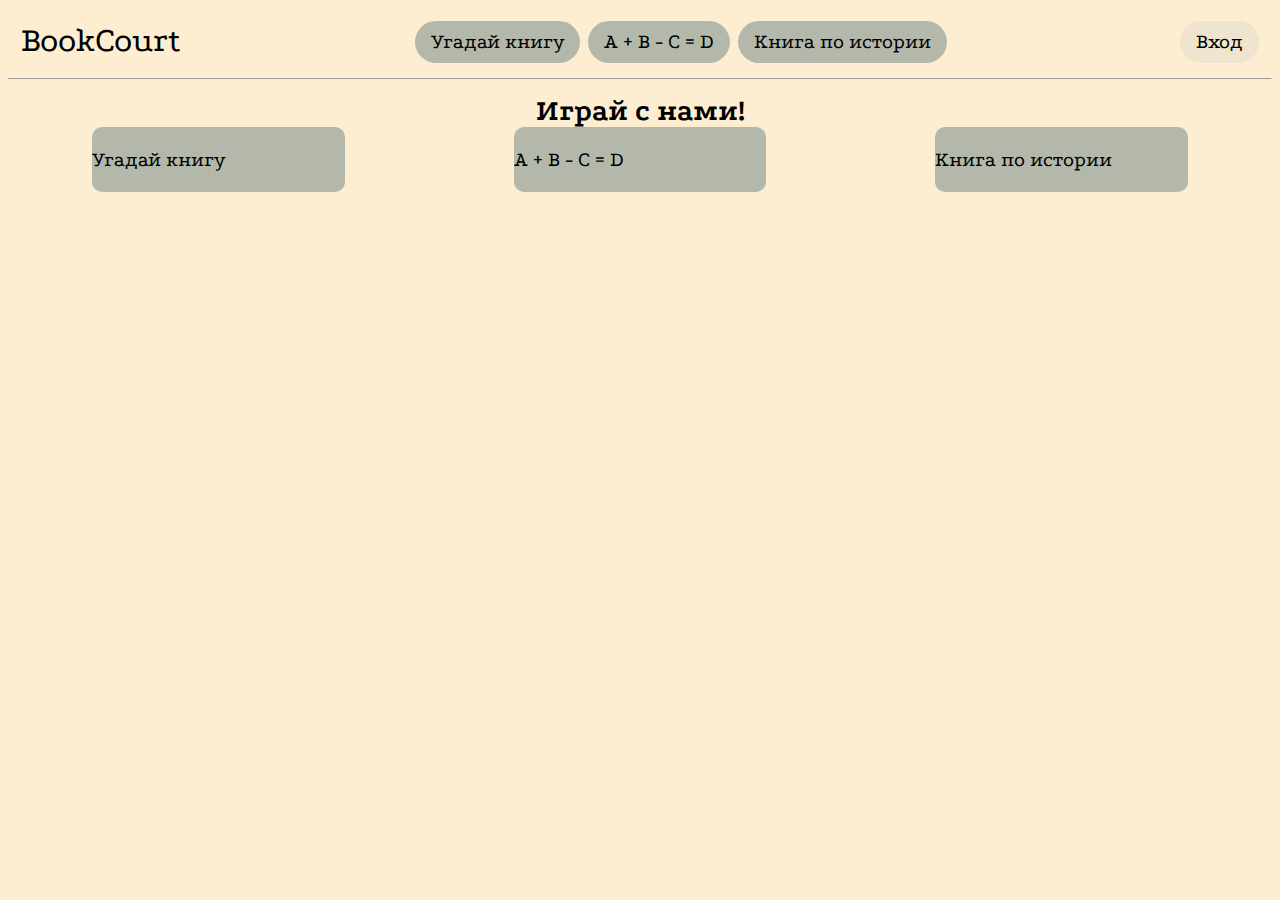
<file: index.html>
<!DOCTYPE html>
<html>
    <head>
        <meta charset="UTF-8">
        <title>BookCourt</title>
        <link href="styles.css" rel="stylesheet"/>
    </head>
    <body>
        <form class="head_str"> 
            <a id="bookcourt">BookCourt</a>
            <div>
                <a href="hotcold.html" class="games">Угадай книгу</a>
                <a href="mathematics.html" class="games">A + B - C = D</a>
                <a href="history.html" class="games">Книга по истории</a>
            </div>
            <div>
                <a href="identification.html" class="identification">Вход</a>
            </div>
        </form>
        <hr size="1" style="background-color: black;">
        <form class="GameForMe">
            <a id="game_for_me">Играй с нами!</a>
        </form>
        <form class="gameWord">
            <div class="gameCanvas">
                <p>Угадай книгу</p>
            </div>
            <div class="gameCanvas">
                <p>A + B - C = D</p>
            </div>
            <div class="gameCanvas">
                <p>Книга по истории</p>
            </div>
        </form>
    </body>
</html>
</file>
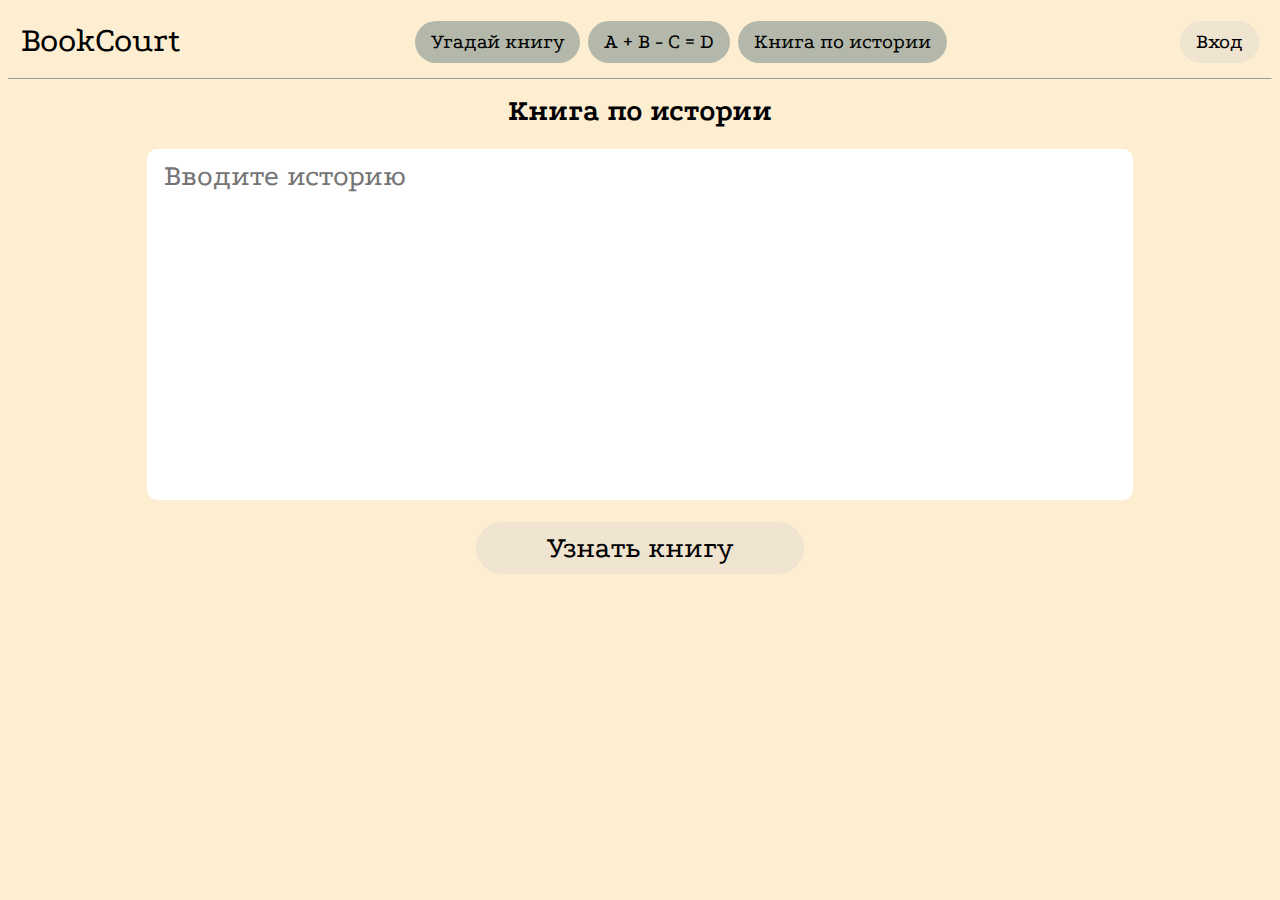
<file: history.html>
<!DOCTYPE html>
<html>
    <head>
        <meta charset="UTF-8">
        <title>BookCourt</title>
        <link href="styles.css" rel="stylesheet"/>
    </head>
    <body>
        <form class="head_str"> 
            <a id="bookcourt">BookCourt</a>
            <div>
                <a href="hotcold.html" class="games">Угадай книгу</a>
                <a href="mathematics.html" class="games">A + B - C = D</a>
                <a href="history.html" class="games">Книга по истории</a>
            </div>
            <div>
                <a href="identification.html" class="identification">Вход</a>
            </div>
        </form>
        <hr size="1" style="background-color: black;">
        <div class="HistoriesDiv">
            <form class="Stabilizator">
                <a id="game_for_me">Книга по истории</a>
            </form>
            <form class="Stabilizator">
                <textarea placeholder="Вводите историю" class="InputHistories" cols="80" rows="10" resize:none></textarea>
            </form>
            <form class="Stabilizator">
                <a href="history.html" class="HistoryButton">Узнать книгу</a>
            </form>
        </div>

    </body>
</html>
</file>
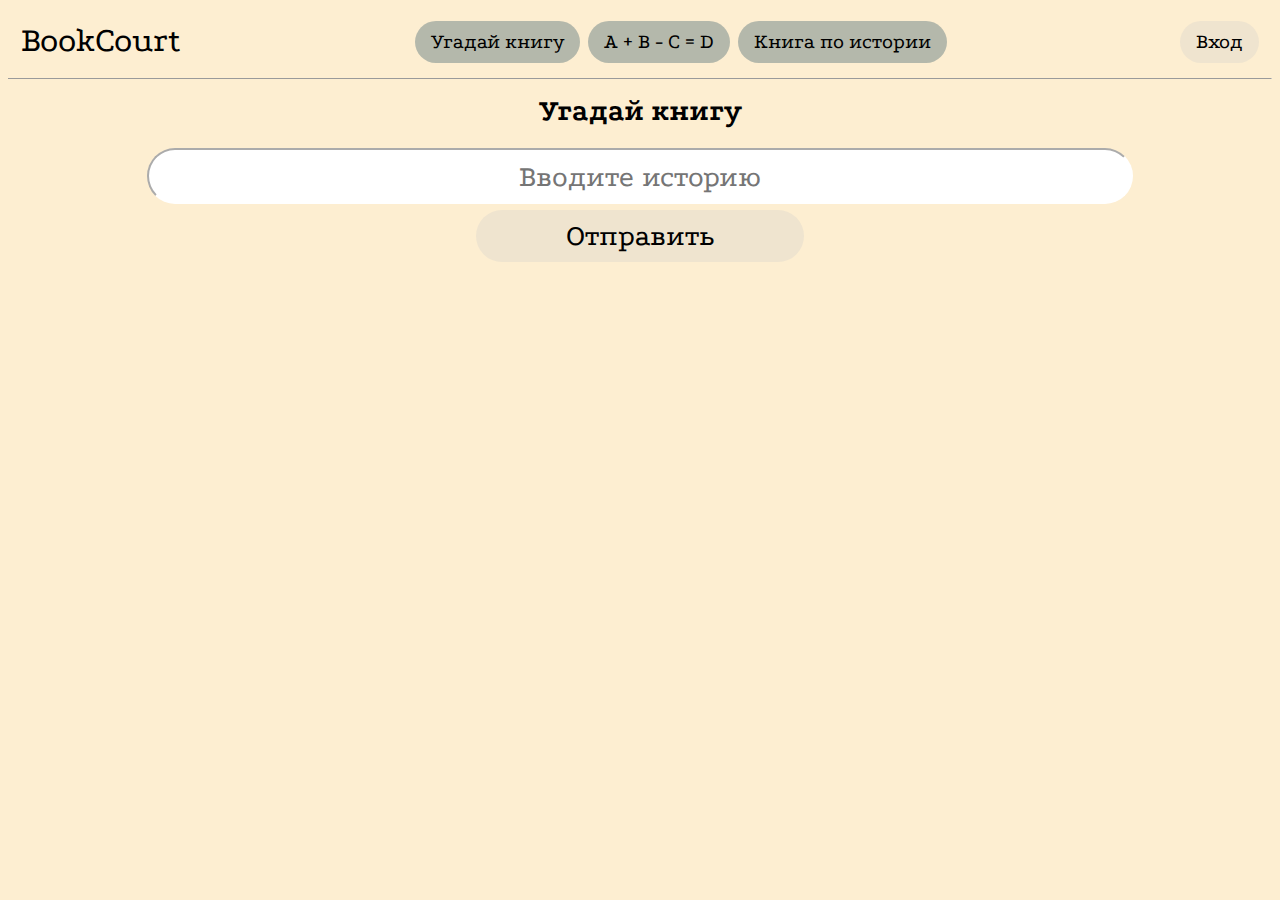
<file: hotcold.html>
<!DOCTYPE html>
<html>
    <head>
        <meta charset="UTF-8">
        <title>BookCourt</title>
        <link href="styles.css" rel="stylesheet"/>
    </head>
    <body>
        <form class="head_str"> 
            <a id="bookcourt">BookCourt</a>
            <div>
                <a href="hotcold.html" class="games">Угадай книгу</a>
                <a href="mathematics.html" class="games">A + B - C = D</a>
                <a href="history.html" class="games">Книга по истории</a>
            </div>
            <div>
                <a href="identification.html" class="identification">Вход</a>
            </div>
        </form>
        <hr size="1" style="background-color: black;">
        <div class="HotColdDiv">
            <form class="Stabilizator">
                <a id="game_for_me">Угадай книгу</a>
            </form>
            <div class="HoldColdsDiv">
                <form class="Stabilizator">
                    <input type="text" placeholder="Вводите историю" class="InputBooks"></input>
                </form>
                <form class="Stabilizator">
                    <a href="hotcold.html" class="HistoryButton">Отправить</a>
                </form>
            </div>
        </div>

    </body>
</html>
</file>
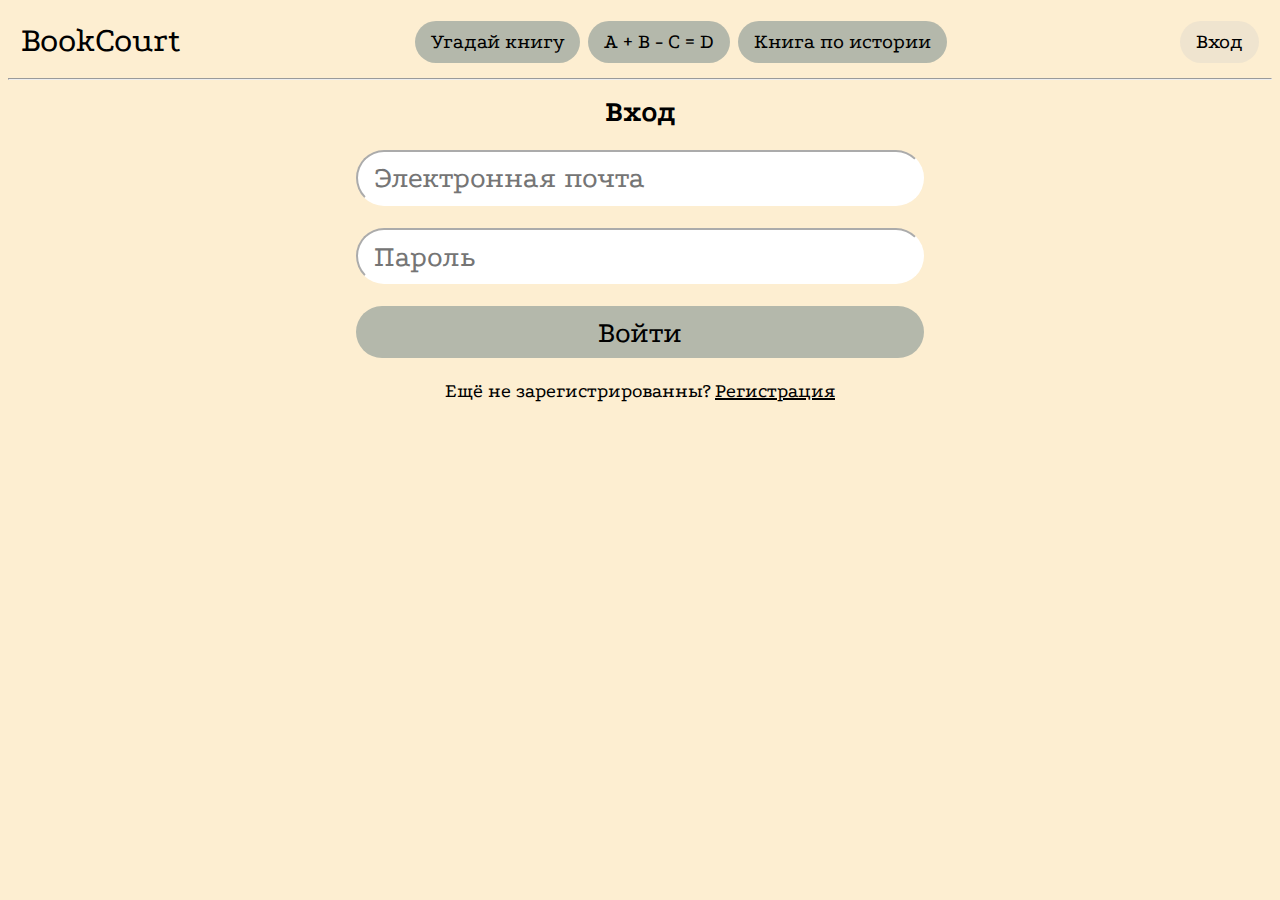
<file: identification.html>
<!DOCTYPE html>
<html>
    <head>
        <meta charset="UTF-8">
        <title>BookCourt</title>
        <link href="styles.css" rel="stylesheet"/>
    </head>
    <body>
        <form class="head_str"> 
            <a id="bookcourt">BookCourt</a>
            <div>
                <a href="hotcold.html" class="games">Угадай книгу</a>
                <a href="mathematics.html" class="games">A + B - C = D</a>
                <a href="history.html" class="games">Книга по истории</a>
            </div>
            <div>
                <a href="identification.html" class="identification">Вход</a>
            </div>
        </form>
        <hr size="2" style="background-color: black;">
        <div class="InputsDiv">
            <form class="GameForMe">
                <a id="game_for_me">Вход</a>
            </form>
            <form class="Inputs">
                <input type="text" class="InputWords" placeholder="Электронная почта">
            </form>
            <form class="Inputs">
                <input type="password" class="InputWords" placeholder="Пароль">
            </form>
            <form class="Inputs">
                <a href="index.html" id="TrueReg">Войти</a>
            </form>
            <form class="Stabilizator">
                <a id="WhileNotReg">Ещё не зарегистрированны?&#160;</a><a href="registration.html" id="registration">Регистрация</a>
            </form>
        </div>
    </body>
</html>
</file>
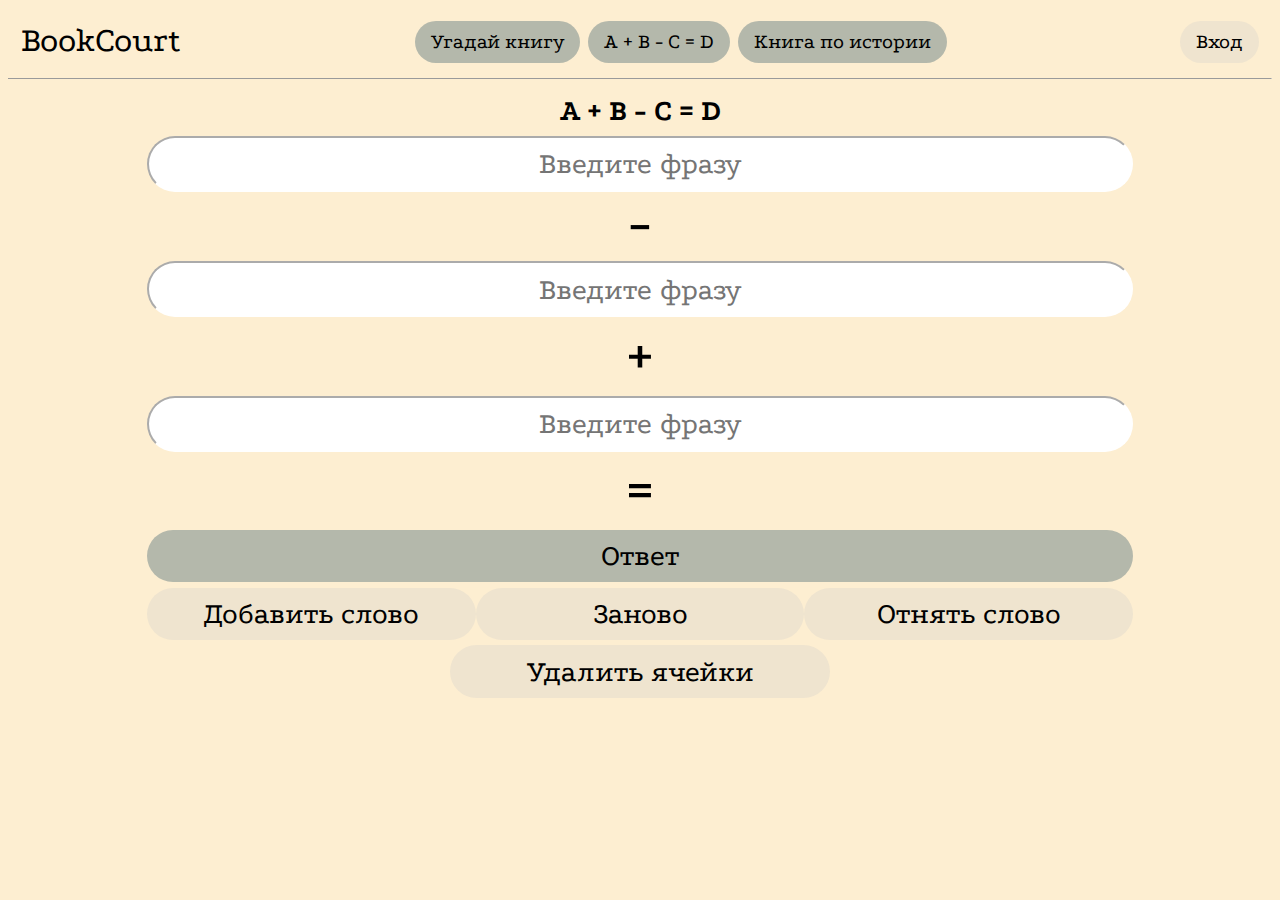
<file: mathematics.html>
<!DOCTYPE html>
<html>
    <head>
        <meta charset="UTF-8">
        <title>BookCourt</title>
        <link href="styles.css" rel="stylesheet"/>
    </head>
    <body>
        <form class="head_str"> 
            <a id="bookcourt">BookCourt</a>
            <div>
                <a href="hotcold.html" class="games">Угадай книгу</a>
                <a href="mathematics.html" class="games">A + B - C = D</a>
                <a href="history.html" class="games">Книга по истории</a>
            </div>
            <div>
                <a href="identification.html" class="identification">Вход</a>
            </div>
        </form>
        <hr size="1" style="background-color: black;">
        <div class="MathematicsDiv">
            <div class="MathematicsDivDop">
                <form class="GameForMe">
                    <a id="game_for_me">A + B - C = D</a>
                </form>
                <form class="InputsMathematics">
                    <input text-align:center type="text" class="InputMathematics" placeholder="Введите фразу">
                </form>
            </div>
            <form class="Stabilizator">
                <a class="signs">-</a>
            </form>
            <form class="InputsMathematics">
                <input text-align:center type="text" class="InputMathematics" placeholder="Введите фразу">
            </form>
            <form class="Stabilizator">
                <a class="signs">+</a>
            </form>
            <form class="InputsMathematics">
                <input text-align:center type="text" class="InputMathematics" placeholder="Введите фразу">
            </form>
            <form class="Stabilizator">
                <a class="signs">=</a>
            </form>
            <form class="Inputs">
                <a id="MathematicsAnswer">Ответ</a>
            </form>
            <form class="Stabilizator"> 
                <a class="AddAndPopWord" href="">Добавить слово</a>
                <a class="AddAndPopWord" href="mathematics.html">Заново</a>
                <a class="AddAndPopWord" href="">Отнять слово</a>
            </form>
            <form class="Stabilizator">
                <a class="DeleteWord">Удалить ячейки</a>
            </form>
        </div>
    </body>
</html>
</file>
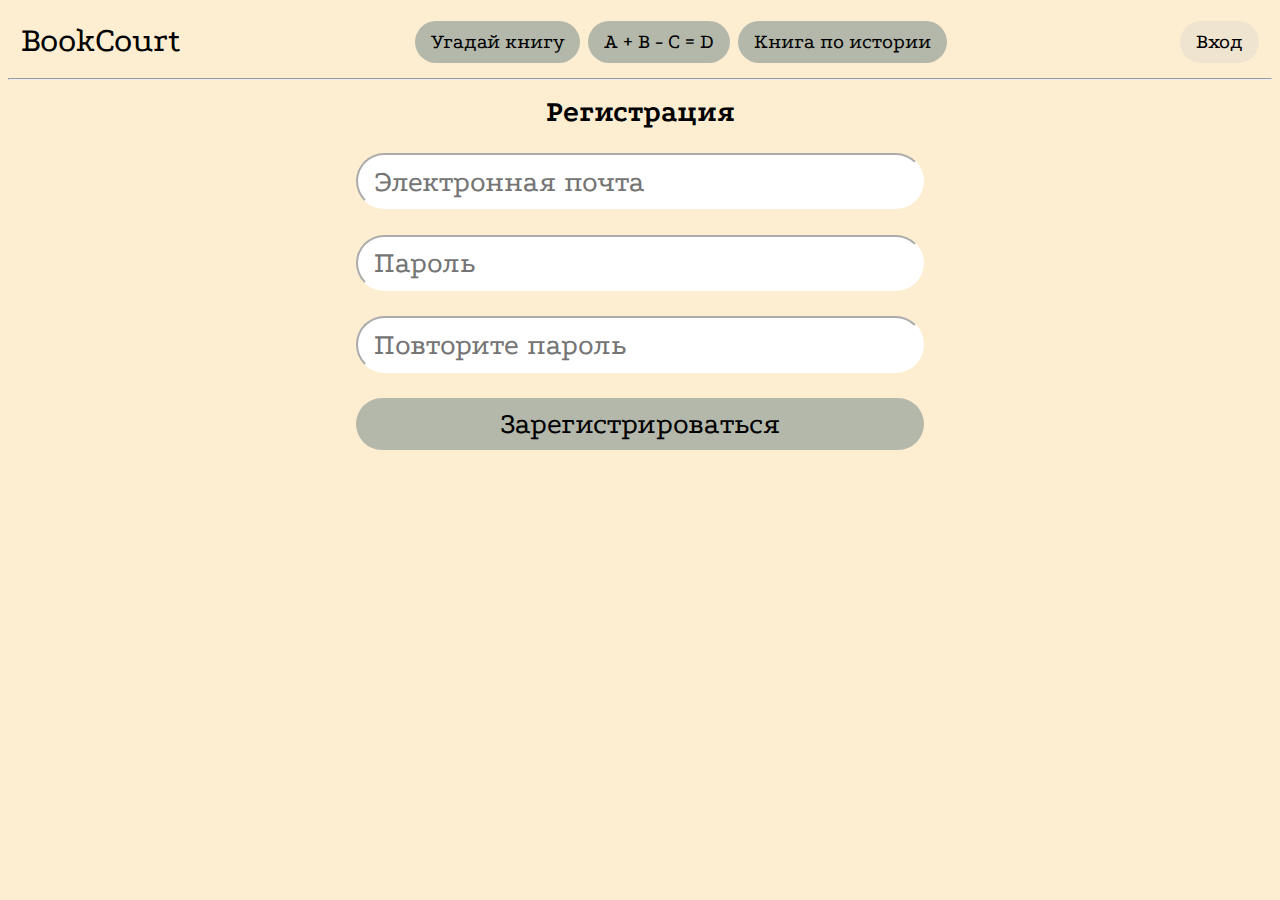
<file: registration.html>
<!DOCTYPE html>
<html>
    <head>
        <meta charset="UTF-8">
        <title>BookCourt</title>
        <link href="styles.css" rel="stylesheet"/>
    </head>
    <body>
        <form class="head_str"> 
            <a id="bookcourt">BookCourt</a>
            <div>
                <a href="hotcold.html" class="games">Угадай книгу</a>
                <a href="mathematics.html" class="games">A + B - C = D</a>
                <a href="history.html" class="games">Книга по истории</a>
            </div>
            <div>
                <a href="identification.html" class="identification">Вход</a>
            </div>
        </form>
        <hr size="2" style="background-color: black;">
        <div class="InputsDiv">
            <form class="GameForMe">
                <a id="game_for_me">Регистрация</a>
            </form>
            <form class="Inputs">
                <input type="text" class="InputWords" placeholder="Электронная почта">
            </form>
            <form class="Inputs">
                <input type="password" class="InputWords" placeholder="Пароль">
            </form>
            <form class="Inputs">
                <input type="password" class="InputWords" placeholder="Повторите пароль">
            </form>
            <form class="Inputs">
                <a href="index.html" id="TrueReg">Зарегистрироваться</a>
            </form>
        </div>
    </body>
</html>
</file>
<file: styles.css>
@import url('https://fonts.googleapis.com/css2?family=Podkova:wght@400;500&display=swap');

body {
    background-color: #FDEED1;
    font-size: 30px;
    font-family: 'Podkova', serif;
}

.identification {   
    justify-content: right; /* Выравнивание элементов по правому краю */
    font-size: 21px;
    display: inline-block; /* Строчно-блочный элемент */
    background: #EFE4CF; /* цвет фона */
    color: #000000; /* черный цвет текста */
    padding: 0.6rem 1rem; /* Поля вокруг текста */
    text-decoration: none; /* Убираем подчёркивание */
    border-radius: 90px; /* Скругляем уголки */
}

.games {
    justify-content: stretch; /* Выравнивание элементов по правому краю */
    font-size: 21px;
    display: inline-block; /* Строчно-блочный элемент */
    background: #B4B8AB; /* цвет фона */
    color: #000000; /* черный цвет текста */
    padding: 0.6rem 1rem; /* Поля вокруг текста */
    text-decoration: none; /* Убираем подчёркивание */
    border-radius: 90px; /* Скругляем уголки */
}

.head_str{
    padding-top: 1%;
    display: flex;
    justify-content: space-between;    
    padding-left: 1%;
    padding-right: 1%;
}

.gameWord{
    font-size: 21px;
    display: flex;
    flex-direction: row;
    justify-content: space-around;
    /*background-color: white;*/
    grid-row-gap: 15%;
}

.gameCanvas{
    display: block;
    border-radius: 10px;
    flex-basis: 20%;
    background-color: #B4B8AB;
}

#bookcourt {
    text-align: left;
    font-size: 35px;
}

#game_for_me {
    display: flex;
    margin: auto;/* Выравнивание элементов*/
    font-size: 30px;
    display: inline-block; /* Строчно-блочный элемент */
    color: #000000; /* черный цвет текста */
    border-radius: 90px; /* Скругляем уголки */
    font-weight: 700; /* Жирность текста */
}

.GameForMe {
    display: flex;
    justify-content: center;    
}

.InputWords {
    box-sizing: border-box;
    font-size: 30px;
    border-radius: 90px; /* Скругляем уголки */
    padding: 0.6rem 1rem; /* Поля вокруг текста */
    width: 45%;
    font-family: 'Podkova', serif;
    border-color: white; /* Цвет границы */ 
    outline: white;
}

.Inputs {
    display: flex;
    justify-content: center; 
}

.InputsDiv {
    display: grid;
    grid-row-gap: 10%;
}

#WhileNotReg {
    font-size: 20px;
    font-family: 'Podkova', serif;
    color: black;
}

#registration {
    font-size: 20px;
    font-family: 'Podkova', serif;
    color: black;
}

.Stabilizator {
    display: flex;
    justify-content: center; 
}

#TrueReg {
    box-sizing: border-box;
    text-decoration: none; /* Убираем подчёркивание */
    color: black;
    font-family: 'Podkova', serif;
    background: #B4B8AB; /* цвет фона */
    padding: 0.6rem 1rem; /* Поля вокруг текста */
    width: 45%;
    border-radius: 90px; /* Скругляем уголки */
    display: flex;
    align-items: center;
    justify-content: center;
}

.InputMathematics {
    box-sizing: border-box;
    font-size: 30px;
    border-radius: 90px; /* Скругляем уголки */
    padding: 0.6rem 1rem; /* Поля вокруг текста */
    width: 78%;
    font-family: 'Podkova', serif;
    border-color: white; /* Цвет границы */ 
    outline: white;
    text-align: center;
    text-decoration: none;
}

.InputsMathematics {
    display: flex;
    justify-content: center; 
}

.MathematicsDiv {
    display: grid;
    grid-row-gap: 1%;
}

.signs {
    font-size: 60px;
    justify-content: center;
}

.MathematicsDivDop {
    display: grid;
    grid-row-gap: 10%;
}

#MathematicsAnswer {
    box-sizing: border-box;
    text-decoration: none; /* Убираем подчёркивание */
    color: black;
    font-family: 'Podkova', serif;
    background: #B4B8AB; /* цвет фона */
    padding: 0.6rem 1rem; /* Поля вокруг текста */
    width: 78%;
    border-radius: 90px; /* Скругляем уголки */
    display: flex;
    align-items: center;
    justify-content: center;
}


.AddAndPopWord {
    box-sizing: border-box;
    text-decoration: none; /* Убираем подчёркивание */
    color: black;
    font-family: 'Podkova', serif;
    background: #EFE4CF; /* цвет фона */
    padding: 0.6rem 1rem; /* Поля вокруг текста */
    width: 26%;
    border-radius: 90px; /* Скругляем уголки */
    display: flex;
    align-items: center;
    justify-content: center;
}

.DeleteWord {
    box-sizing: border-box;
    text-decoration: none; /* Убираем подчёркивание */
    color: black;
    font-family: 'Podkova', serif;
    background: #EFE4CF; /* цвет фона */
    padding: 0.6rem 1rem; /* Поля вокруг текста */
    width: 30%;
    border-radius: 90px; /* Скругляем уголки */
    display: flex;
    align-items: center;
    justify-content: center;
}   

/* https://i.ytimg.com/vi/UWok7AP7TnU/maxresdefault.jpg */

.HistoriesDiv {
    display: grid;
    grid-row-gap: 5%;
}

.InputHistories {
    box-sizing: border-box;
    padding: 0.6rem 1rem; /* Поля вокруг текста */
    font-size: 30px;
    border-radius: 10px; /* Скругляем уголки */
    width: 78%;
    font-family: 'Podkova', serif;
    border-color: white; /* Цвет границы */ 
    outline: white;
    text-align: left;
    text-decoration: none;
    margin-top: 0px;
    resize: none;
}

.HistoryButton {
    box-sizing: border-box;
    text-decoration: none; /* Убираем подчёркивание */
    color: black;
    font-family: 'Podkova', serif;
    background: #EFE4CF; /* цвет фона */
    padding: 0.6rem 1rem; /* Поля вокруг текста */
    width: 26%;
    border-radius: 90px; /* Скругляем уголки */
    display: flex;
    align-items: center;
    justify-content: center;
}

.InputBooks {
    box-sizing: border-box;
    font-size: 30px;
    border-radius: 90px; /* Скругляем уголки */
    padding: 0.6rem 1rem; /* Поля вокруг текста */
    width: 78%;
    font-family: 'Podkova', serif;
    border-color: white; /* Цвет границы */ 
    outline: white;
    text-align: center;
    text-decoration: none;
}

.HotColdDiv {
    display: grid;
    grid-row-gap: 15%;
}

.HoldColdsDiv {
    display: grid;
    grid-row-gap: 5%;
}
</file>
